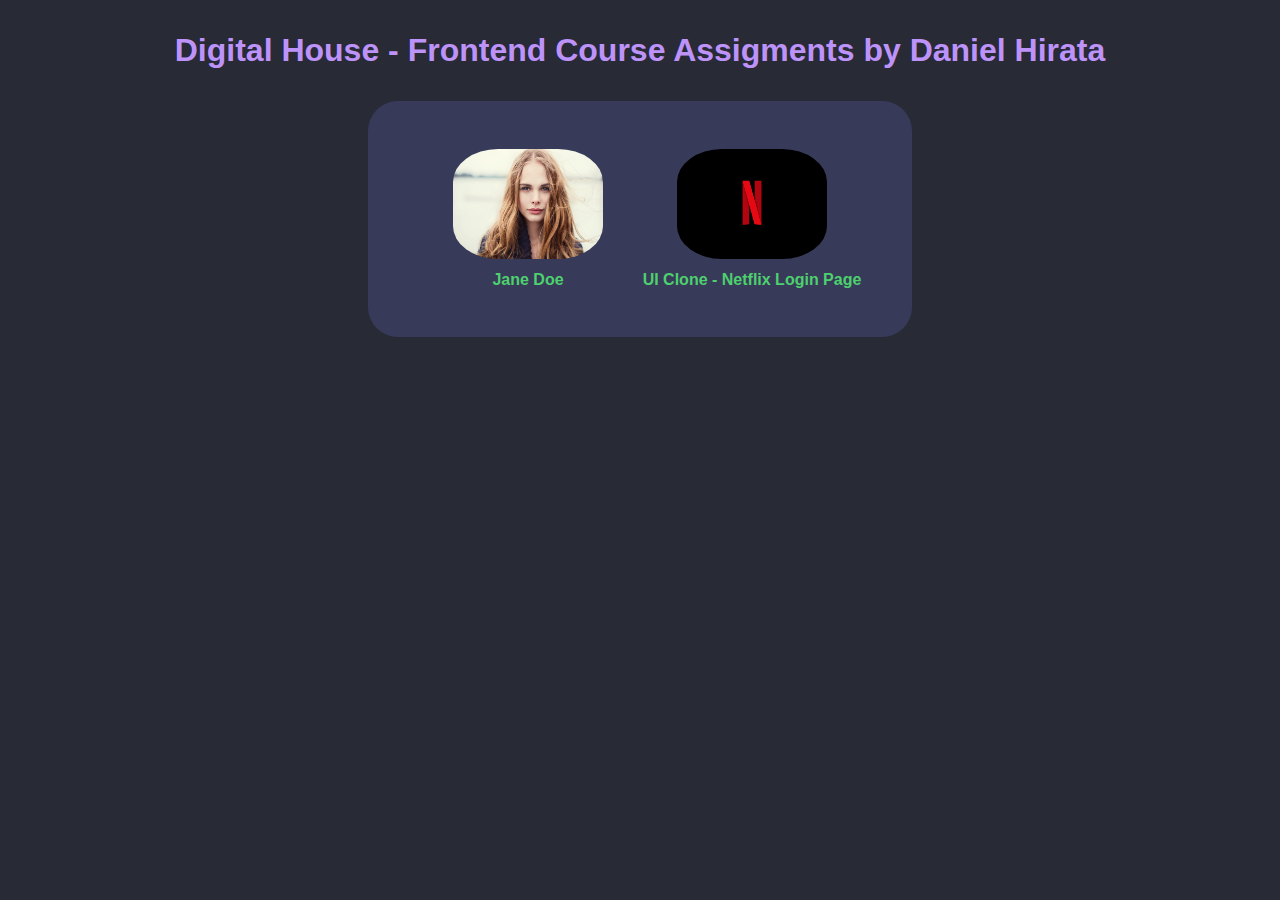
<file: index.html>
<!DOCTYPE html>
<html lang="en">
<head>
    <meta charset="UTF-8">
    <meta name="viewport" content="width=device-width, initial-scale=1.0">
    <link rel="stylesheet" href="./css/base.css">
    <link rel="stylesheet" href="./css/index.css">
    <title>Digital House - Frontend Course Assigments by Daniel Hirata</title>
</head>
<body>
    <header>
        <h1>Digital House - Frontend Course Assigments by Daniel Hirata</h1>
    </header>
    <main>
        <ul>
            <li><a href="./janedoe/home.html"><img src="./img/jane.jpg" alt=""> Jane Doe</a></li>
            <li><a href="./netflix/index.html"><img src="./img/netflix-symbol.png" alt="">UI Clone - Netflix Login Page</a></li>
        </ul>
    </main>
    <footer></footer>
</body>
</html>
</file>
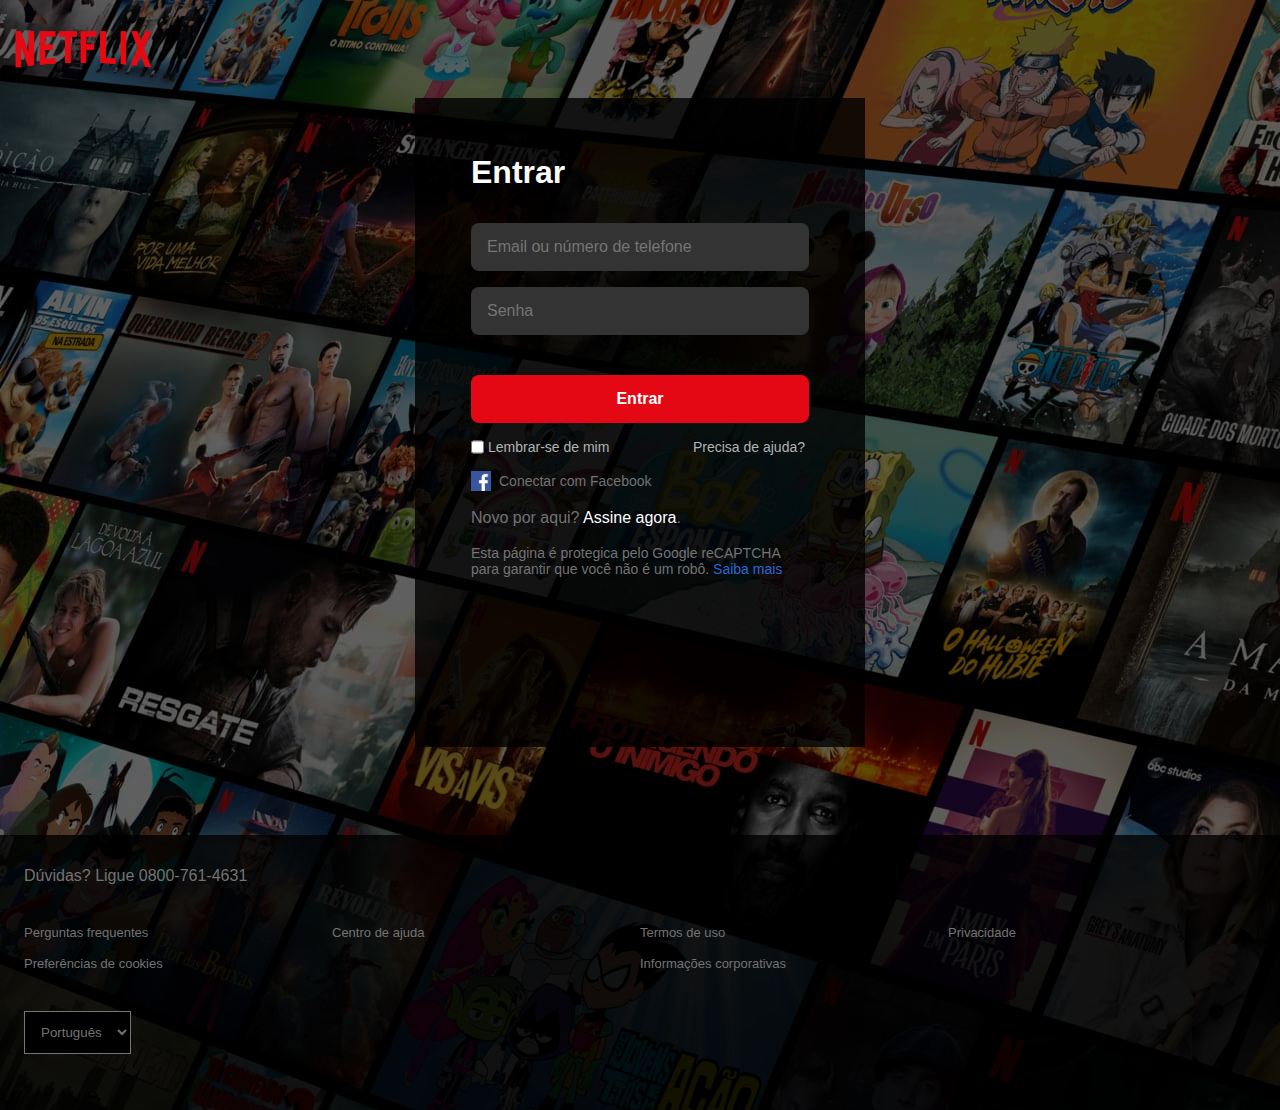
<file: netflix/index.html>
<!DOCTYPE html>
<html lang="en">
<head>
    <meta charset="UTF-8">
    <meta name="viewport" content="width=device-width, initial-scale=1.0">
    <link rel="stylesheet" href="../css/base.css">
    <link rel="stylesheet" href="../css/netflix/index.css">
    <title>Netflix</title>
</head>
<body>
    <div class="mask"></div>
    <header>
        <nav>
            <a href="#"><img class="logo" src="../img/netflix-logo.png" alt="netflix logo"></a>
        </nav>
    </header>

    <main>
        <section class="form-wrapper">
            <form class="signin-form" action="">
                <h3 class="form-heading">Entrar</h3>
                <input class="info-input" type="text" name="email-or-tel" placeholder="Email ou número de telefone"/>
                <input class="info-input" type="password" name="password" placeholder="Senha" />
                <input class="signin-btn" type="submit" value="Entrar"/>

                <section class="remember-me">
                    <div>
                        <input type="checkbox" id="remember-me" name="remember-me"/>
                        <label for="remember-me">Lembrar-se de mim</label>
                    </div>
                    <a href="#">Precisa de ajuda?</a>
                </section>
            </form>
            
            <p class="facebook-signin">
                <img src="../img/facebook-icon.png" alt="">
                Conectar com Facebook
            </p>
            <br>
            <p class="new-user">Novo por aqui? <a href="#">Assine agora</a>.</p>
            <br>
            <p class="recaptcha-warning">Esta página é protegica pelo Google reCAPTCHA para garantir que você não é um robô. <span>Saiba mais</span></p>
            <br>
            <p class="recaptcha-info">As informações recolhidas pelo Google reCAPTCHA estão sujeitas à Política de Privacidade e Termos de Uso, e são usadas para oferecer, manter e melhorar o serviço reCAPTCHA e por questões de segurança (não são usadas para exibir anúncios personalizados pelo Google).</p>
        </section>
    </main>

    <footer>
        <p>Dúvidas? Ligue 0800-761-4631</p>

        <ul>
            <li><a href="#">Perguntas frequentes</a></li>
            <li><a href="#">Centro de ajuda</a></li>
            <li><a href="#">Termos de uso</a></li>
            <li><a href="#">Privacidade</a></li>
            <li><a href="#">Preferências de cookies</a></li>
            <li><a href="#">Informações corporativas</a></li>
        </ul>

        <div>
            <select>
                <option value="pt">Português</option>
                <option value="pt">Inglês</option>
            </select>
        </div>
        
    </footer>
    
</body>
</html>
</file>
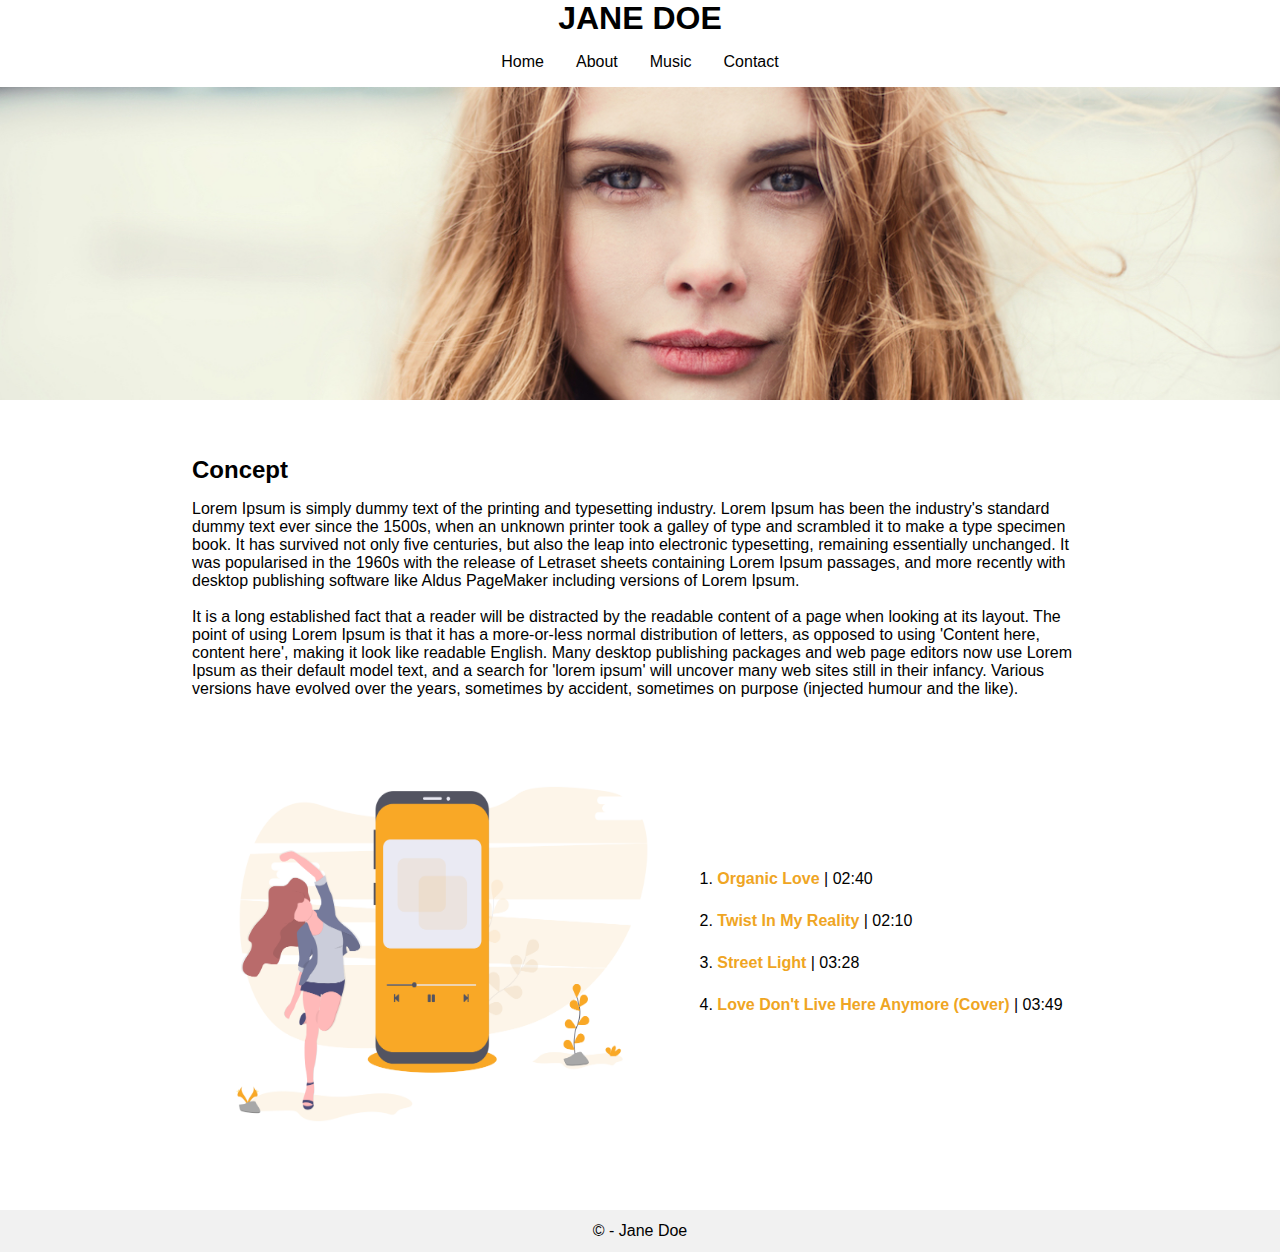
<file: janedoe/home.html>
<!DOCTYPE html>
<html lang="en">
<head>
    <meta charset="UTF-8">
    <meta name="viewport" content="width=device-width, initial-scale=1.0">
    <link rel="stylesheet" href="../css/base.css">
    <link rel="stylesheet" href="../css/janedoe/home.css">
    <title>Jane Doe - The musician</title>
</head>
<body>
    <header>
        <h1>JANE DOE</h1>
        <nav>
            <ul>
                <li><a href="#">Home</a></li>
                <li><a href="#">About</a></li>
                <li><a href="#">Music</a></li>
                <li><a href="#">Contact</a></li>
            </ul>
        </nav>
        <div class="banner"></div>
    </header>
    <main>
        <h2>Concept</h2>
        <p>Lorem Ipsum is simply dummy text of the printing and typesetting industry. Lorem Ipsum has been the industry's standard dummy text ever since the 1500s, when an unknown printer took a galley of type and scrambled it to make a type specimen book. It has survived not only five centuries, but also the leap into electronic typesetting, remaining essentially unchanged. It was popularised in the 1960s with the release of Letraset sheets containing Lorem Ipsum passages, and more recently with desktop publishing software like Aldus PageMaker including versions of Lorem Ipsum.</p>
        <br>
        <p>It is a long established fact that a reader will be distracted by the readable content of a page when looking at its layout. The point of using Lorem Ipsum is that it has a more-or-less normal distribution of letters, as opposed to using 'Content here, content here', making it look like readable English. Many desktop publishing packages and web page editors now use Lorem Ipsum as their default model text, and a search for 'lorem ipsum' will uncover many web sites still in their infancy. Various versions have evolved over the years, sometimes by accident, sometimes on purpose (injected humour and the like).</p>
        
        <section class="music-list">
            <img src="../../img/ilustra.png" alt="girl dancing">
            <ol>
                <li><span>Organic Love</span> | 02:40</li>
                <li><span>Twist In My Reality</span> | 02:10</li>
                <li><span>Street Light</span> | 03:28</li>
                <li><span>Love Don't Live Here Anymore (Cover)</span> | 03:49</li>
            </ol>
        </section>
    </main>
    <footer>
        &copy; - Jane Doe
    </footer>
</body>
</html>
</file>
<file: css/base.css>
* {
    margin: 0;
    padding: 0;
    box-sizing: border-box;
    outline: 0;
  }

  body, input, button {
    font-family: Arial, Helvetica, sans-serif;
    font-size: 16px;
  }

  button {
    cursor: pointer;
  }
</file>
<file: css/index.css>
body {
    margin: auto;
    background: #282A36;
    width: 85%;
    display: flex;
    flex-direction: column;
    justify-content: center;
}

header {
    text-align: center;
    padding: 32px 0;
    color: #BD93F9;
}

main {
    margin: auto;
    background-color: #383A59;
    width: 50%;
    min-width: 200px;
    padding: 32px 48px;
    border-radius: 30px;
}

main ul {
    list-style: none;

    display: flex;
    align-items: flex-start;
    justify-content: center;

    flex-wrap: wrap;
}

main ul li {
    color: #9580FF;

    display: flex;
    flex-direction: column;
    justify-content: center;
    align-items: center;
    flex: 1 0 25%;
    padding: 16px 0;
}

main ul li img {
    border-radius: 30%;
    width: 150px;
    height: 110px;
    margin-bottom: 12px;
}

div.jane-doe-image {
    background-image: url('../img/jane.jpg');
}

div.netflix-image {
    background-image: url('../img/netflix-symbol.png');
}

main ul li a {
    color: #4DD06E;
    font-weight: bold;
    text-decoration: none;

    display: flex;
    flex-direction: column;
    align-items: center;
}

main ul li a:hover {
    text-decoration: underline;
}
</file>
<file: css/netflix/index.css>
img.logo {
    width: 167px;
    height: 100%;
}

body {
    position: relative;
    height: 100%;
    width: 100%;
    background-image: url('../../img/netflix-bg.jpg');
    background-repeat: no-repeat;
}

div.mask {
    position: absolute;
    background-color: #000;
    width: 100%;
    height: 100%;
    opacity: 0.5;
    z-index: -1;
}

main {
    min-height: 100%;
}

section.form-wrapper {
    
    margin: auto;
    background-color: rgba(0, 0, 0, 0.8);
    width: 450px;
    padding: 56px;
    margin-bottom: 88px;
}

form.signin-form {
    display: flex;
    flex-direction: column;
}

h3.form-heading {
    font-size: 32px;
    color: #FFFFFF;
    font-weight: bold;
    margin-bottom: 32px;
}

form.signin-form input {
    height: 48px;
    border-radius: 8px;
    border: 0;
}

main section form input.info-input {
    background: #333333;
    padding: 0 16px;
}

main section form input.info-input + input.info-input{
    margin-top: 16px;
}

main section form input.signin-btn {
    font-weight: bold;
    color: #FFFFFF;
    background: #E40815;
    margin-top: 40px;
}

main section form section.remember-me {
    color: #B3B3B3;
    font-size: 14px;

    display: flex;
    justify-content: space-between;
    align-items: center;
}

section.remember-me div {
    display: flex;
    align-items: center;
}
section.remember-me div input[type="checkbox"] {
    margin-right: 4px;
}

section.remember-me a {
    color: #B3B3B3;
    margin-right: 4px;
    text-decoration: none;
}

section.remember-me a:hover {
    text-decoration: underline;
}

p.facebook-signin {
    color: #737373;
    font-size: 14px;

    display: flex;
    align-items: center;
}

p.facebook-signin img {
    height: 20px;
    width: 20px;
    margin-right: 8px;
}

p.new-user {
    color: #737373;
    font-size: 16px;
}

p.new-user a {
    color: #ffffff;
    font-size: 16px;
    text-decoration: none;
}

p.new-user a:hover {
    text-decoration: underline;
}

p.recaptcha-warning {
    font-size: 14px;
    color: #737373;
}

p.recaptcha-warning span {
    color: #2E6AD4;
}

p.recaptcha-warning span:hover {
    text-decoration: underline;
    cursor: pointer;
}

p.recaptcha-info {
    font-size: 14px;
    color: #737373;
    visibility: hidden;
}

footer {
    color: #737373;
    background-color: rgba(0, 0, 0, 0.8);
    padding: 32px 24px 56px 24px;
}

footer p {
    padding-bottom: 32px;
}

footer ul {
    font-size: 13px;
    list-style: none;
    padding-bottom: 32px;

    display: flex;
    flex-wrap: wrap;
}

footer ul li {
    padding: 8px 0;
    flex: 1 0 25%;
}

footer ul li a {
    color: #737373;
    text-decoration: none;
}

footer ul li a:hover {
    color: #737373;
    text-decoration: underline;
}

footer select {
    color: #737373;
    background-color: #000;
    padding: 12px;
}
</file>
<file: css/janedoe/home.css>
header {
    height: 400px;
    display: flex;
    flex-direction: column;
    align-items: center;
}

nav ul {
    display: flex;
    margin: 16px 0;
}

nav ul li {
    list-style: none;
}

nav ul li + li {
    margin-left: 32px;
}

nav ul li a {
    text-decoration: none;
    color: #000;
}

div.banner {
    background-image: url("../../img/jane.jpg");
    background-size: cover;
    background-repeat: no-repeat;
    background-position: 100% 40%;
    width: 100%;
    height: 100%;
}

main {
    width: 70%;
    display: flex;
    flex-direction: column;

    margin: 56px auto;
}

main h2 {
    margin-bottom: 16px;
}

section.music-list {
    width: 100%;
    height: 400px;
    margin-top: 56px;
    display: flex;

    flex-wrap: wrap;
}

section.music-list div {
    width: 50%;
    height: 100%;
}

section.music-list img {
    max-width: 800px;
    max-width: 500px;
    width: 100%;
    height: auto;
}

section.music-list ol {
    margin: auto;
}

section.music-list ol li + li {
    margin: 24px 0;
}

section.music-list ol li span {
    color: #EFA523;
    font-weight: bold;
}

footer {
    background-color: #F1F1F1;
    text-align: center;
    padding: 12px 0;
}
</file>
